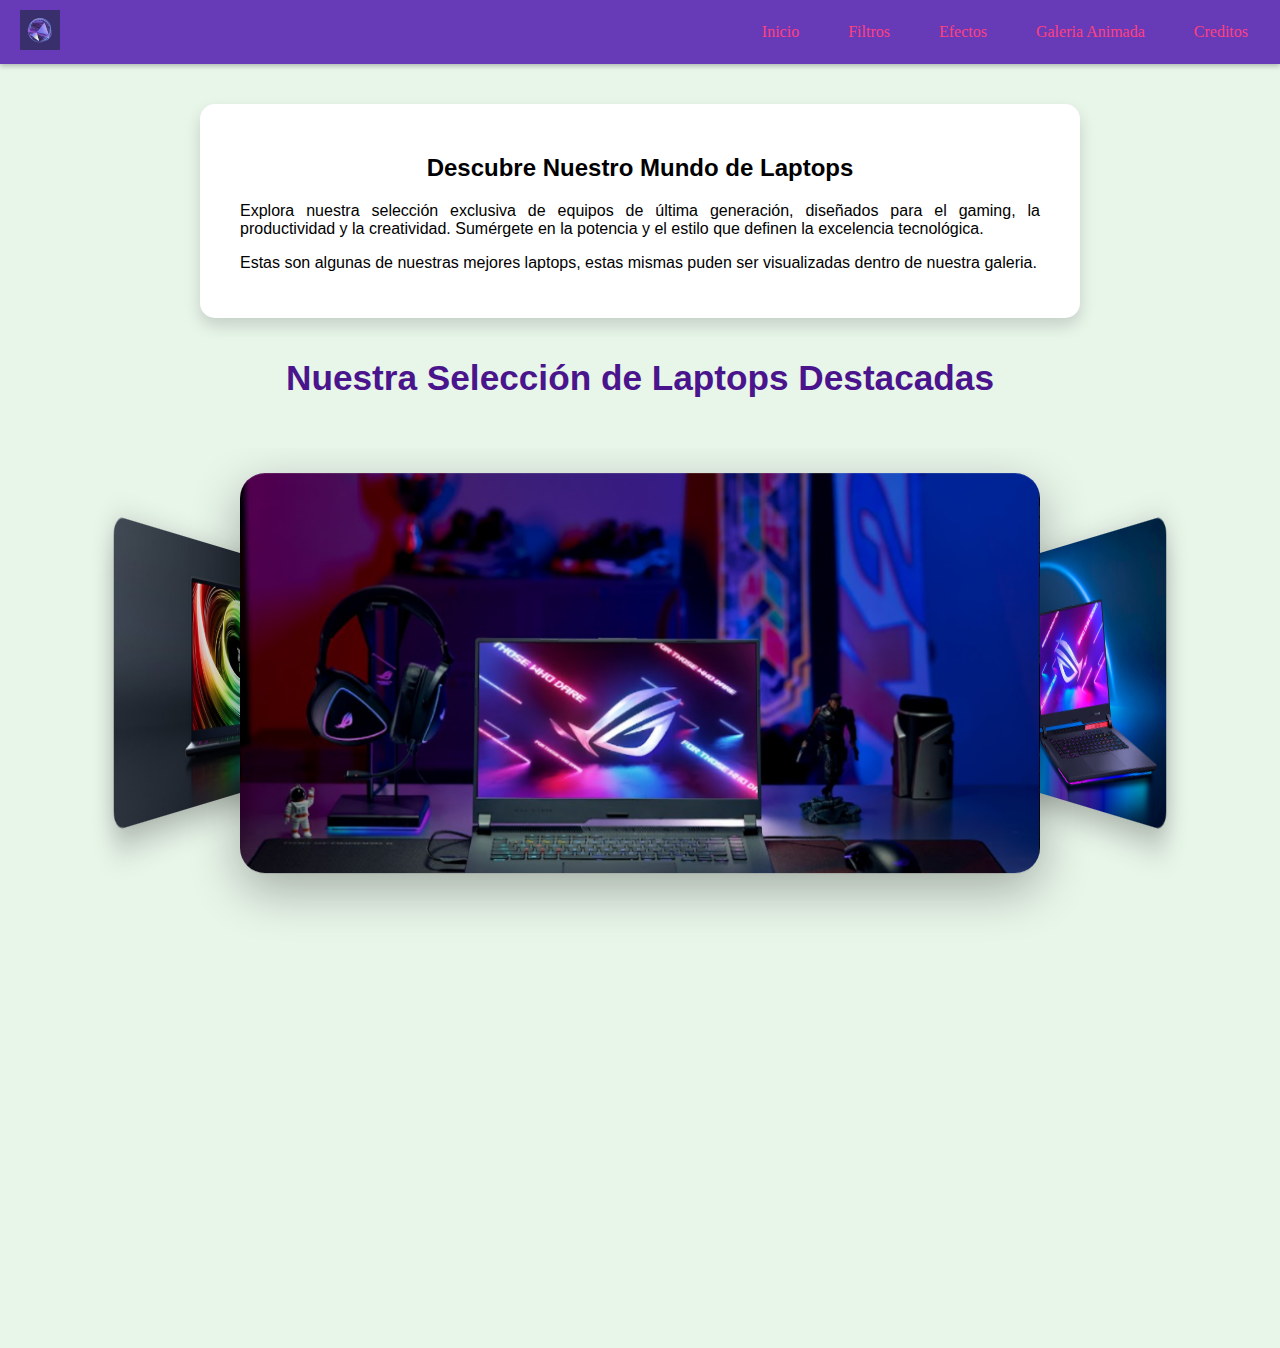
<file: index.html>
<!DOCTYPE html>
<html lang="en">
<head>
    <meta charset="UTF-8">
    <meta name="viewport" content="width=device-width, initial-scale=1.0">
    <title>Principal</title>
    <link rel="stylesheet" href="CssT1.css">
    <link rel="stylesheet" href="CssT.css">
</head>
<body>
    <nav class="navbar-logo">
    <div class="logo-container">
    <a  class="logo"><img src="Img2.jpg"></a>
</div>
      <ul class="nav-list-logo">
            <li><a href="index.html">Inicio</a></li>
            <li><a href="Filtros.html">Filtros</a></li>
            <li><a href="Efectos.html">Efectos</a></li>
            <li><a href="Galeria Animada.html">Galeria Animada</a></li>
            <li><a href="Creditos.html">Creditos</a></li>
     </ul>
    </nav>
       <div class="texto-galeria-container">
        <h2 class="texto-galeria-titulo">Descubre Nuestro Mundo de Laptops</h2>
        <p class="texto-galeria-descripcion">Explora nuestra selección exclusiva de equipos de última generación, diseñados para el gaming, la productividad y la creatividad. Sumérgete en la potencia y el estilo que definen la excelencia tecnológica.
        </p>
        <p class="texto-galeria-descripcion">Estas son algunas de nuestras mejores laptops, estas mismas puden ser visualizadas dentro de nuestra galeria.
        </p>

    </div>
    <h2 class="slider-titulo">Nuestra Selección de Laptops Destacadas</h2>
    <main class="contenido">
        <div class="slider-container">
            <div class="slider">
                 <div class="targetas">
                    <img src="I1.jpg" alt="">
                 </div>
                 <div class="targetas">
                    <img src="I2.jpg" alt="">
                 </div>
                 <div class="targetas">
                    <img src="I3.jpg" alt="">
                 </div>
                 <div class="targetas">
                    <img src="I4.jpg" alt="">
               
                 </div>
            </div>
        </div>
</main>
</body>
</html>
</file>
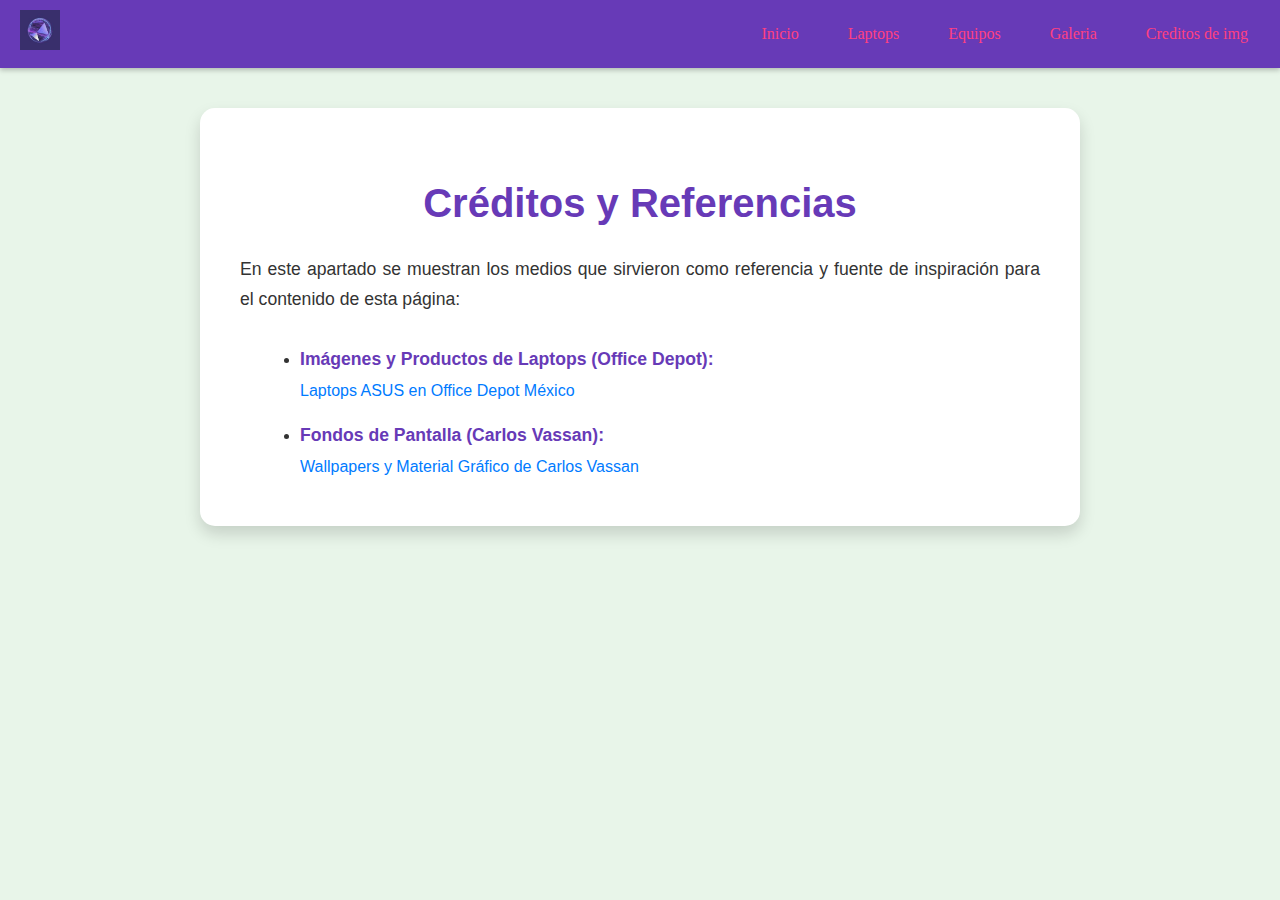
<file: Creditos.html>
<!DOCTYPE html>
<html lang="en">
<head>
    <meta charset="UTF-8">
    <meta name="viewport" content="width=device-width, initial-scale=1.0">
    <title>Creditos</title>
    <link rel="stylesheet" href="Card4.css">
    <link rel="stylesheet" href="CssT1.css">
</head>
<body>
    <nav class="navbar-logo">
        <div class="logo-container">
            <a  class="logo"><img src="Img2.jpg"></a>
        </div>
        <ul class="nav-list-logo">
            <li><a href="index.html">Inicio</a></li>
            <li><a href="Filtros.html">Laptops</a></li>
            <li><a href="Efectos.html">Equipos</a></li>
            <li><a href="Galeria Animada.html">Galeria</a></li>
            <li><a href="Creditos.html">Creditos de img</a></li>
        </ul>
    </nav>
    <div class="texto-galeria-container">
        <h2 class="texto-galeria-titulo">Créditos y Referencias</h2>
        <p class="texto-galeria-descripcion">En este apartado se muestran los medios que sirvieron como referencia y fuente de inspiración para el contenido de esta página:</p>

        <ul class="lista-creditos">
            <li>
                <p><strong>Imágenes y Productos de Laptops (Office Depot):</strong></p>
                <a href="https://www.officedepot.com.mx/officedepot/en/search/?text=asus&gad_source=1&gad_campaignid=22685458722&gbraid=0AAAAADFW8TmGBLmn9_kelNghY8bcnX7aH&gclid=CjwKCAjwx8nCBhAwEiwA_z__0x2b9zUzfYtDRm5XyRk-PargZevoILnP0Ppq1k-Z8bPQDoyPDr3cBBoCiOsQAvD_BwE" target="_blank" rel="noopener noreferrer">
                    Laptops ASUS en Office Depot México
                </a>
            </li>
            <li>
                <p><strong>Fondos de Pantalla (Carlos Vassan):</strong></p>
                <a href="https://carlosvassan.com/wallpapers/" target="_blank" rel="noopener noreferrer">
                    Wallpapers y Material Gráfico de Carlos Vassan
                </a>
            </li>
            </ul>
        </div>
</body>
</html>
</file>
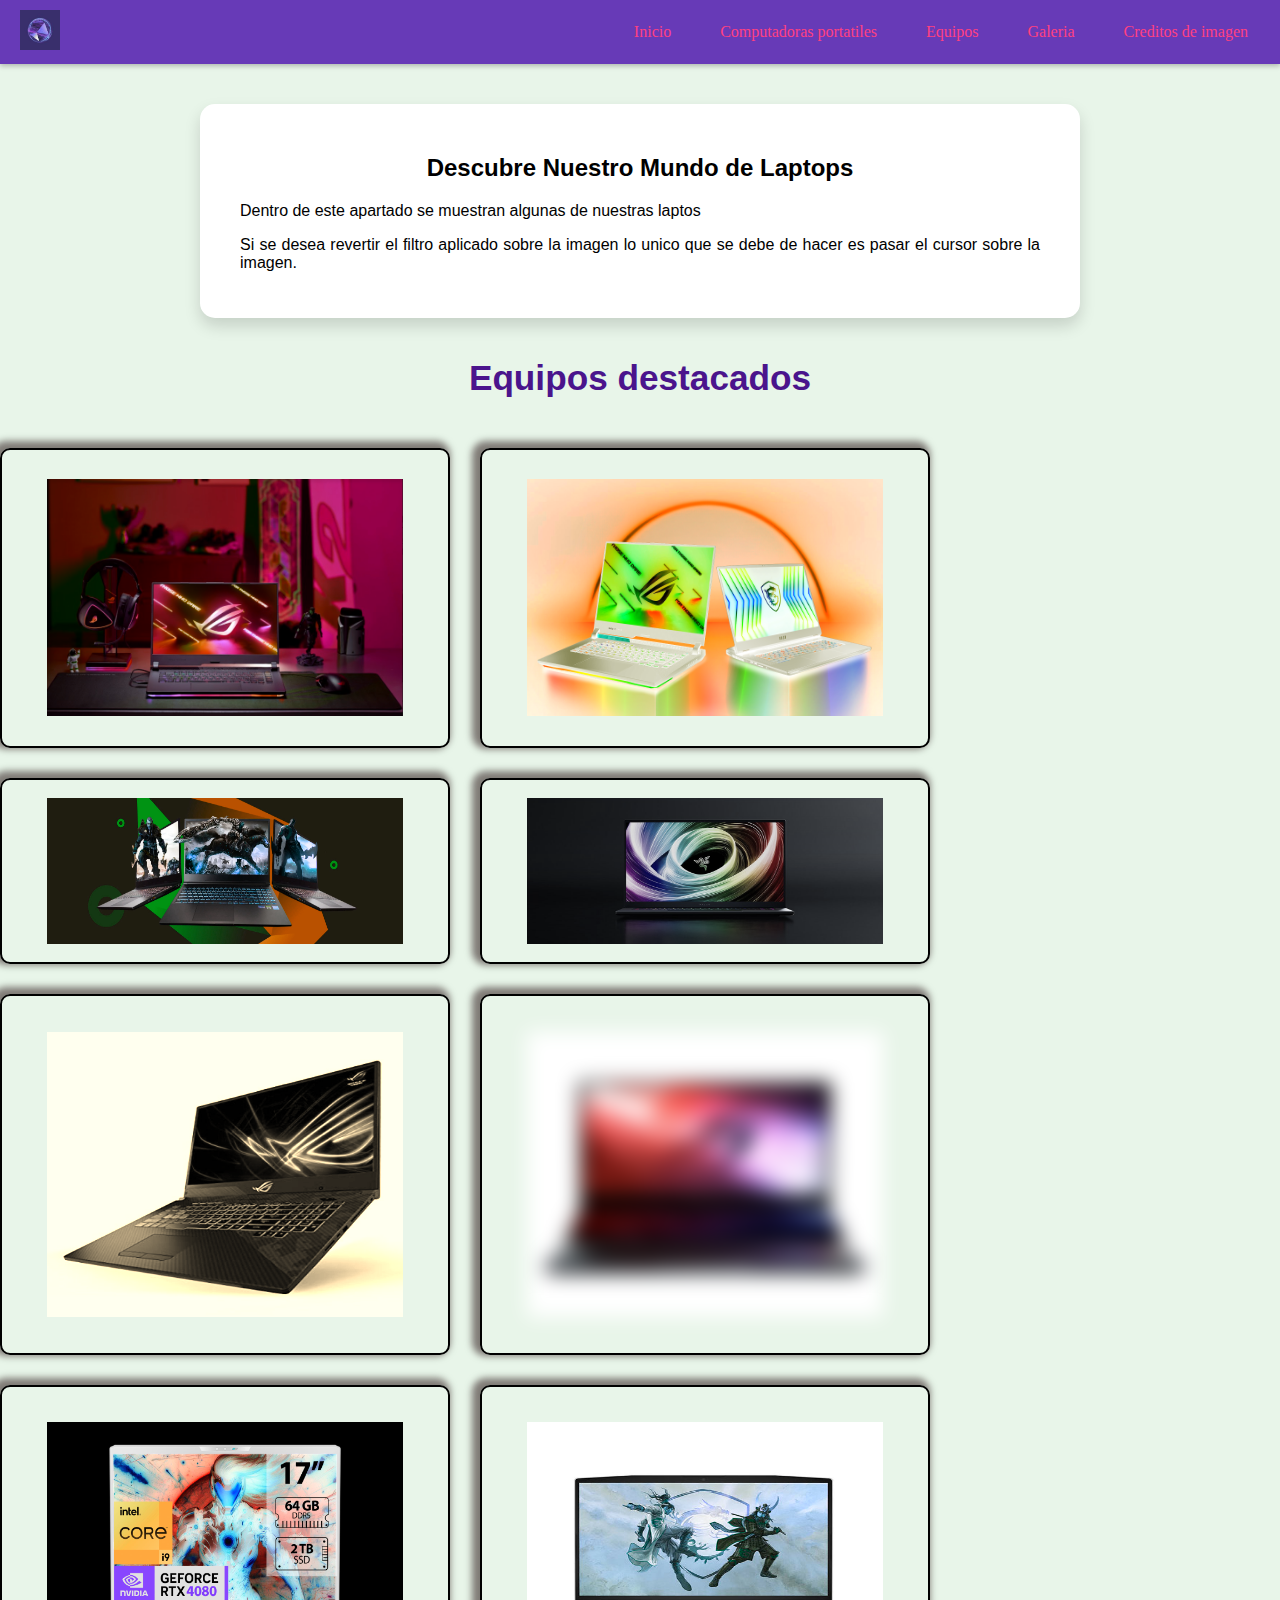
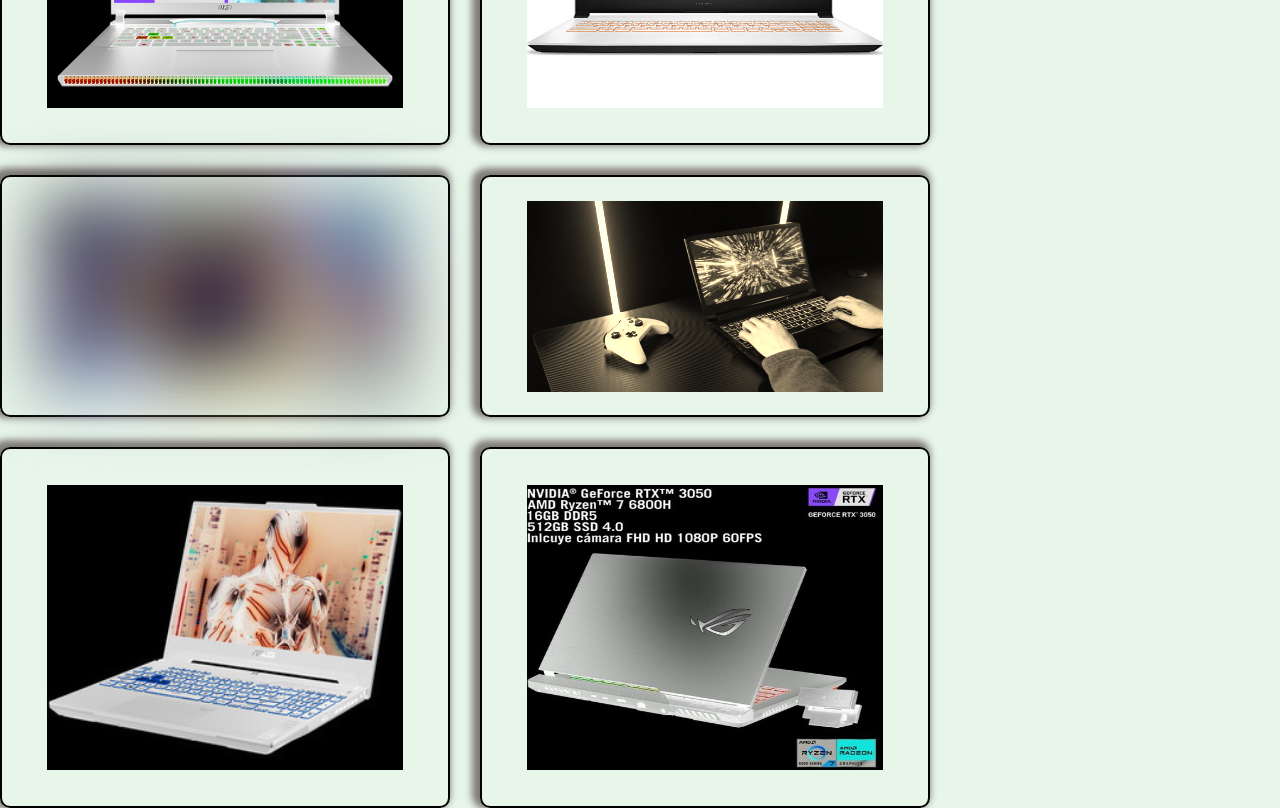
<file: Filtros.html>
<!DOCTYPE html>
<html lang="en">
<head>
    <meta charset="UTF-8">
    <meta name="viewport" content="width=device-width, initial-scale=1.0">
    <title>Equipos</title>
    <link rel="stylesheet" href="CssT1.css">
    <link rel="stylesheet" href="Card1.css">
</head>
<body>
    <nav class="navbar-logo">
    <div class="logo-container">
   <a  class="logo"><img src="Img2.jpg"></a>
</div>
      <ul class="nav-list-logo">
            <li><a href="index.html">Inicio</a></li>
            <li><a href="Filtros.html">Computadoras portatiles</a></li>
            <li><a href="Efectos.html">Equipos</a></li>
            <li><a href="Galeria Animada.html">Galeria</a></li>
            <li><a href="Creditos.html">Creditos de imagen</a></li>
     </ul>
    </nav>
       <div class="texto-galeria-container">
        <h2 class="texto-galeria-titulo">Descubre Nuestro Mundo de Laptops</h2>
        <p class="texto-galeria-descripcion">Dentro de este apartado se muestran algunas de nuestras laptos
        </p>
        <p class="texto-galeria-descripcion">Si se desea revertir el filtro aplicado sobre la imagen lo unico que se debe de hacer es pasar el cursor sobre la imagen.
        </p>

    </div>
    <h2 class="slider-titulo">Equipos destacados</h2>
    <div class="contenedor">
        <div class="item">
        <img class="card card1"  src="I1.jpg" alt="">
        </div>

        <div class="item">
        <img class="card card2" src="I2.jpg" alt="">
        </div>

        <div class="item">
        <img class="card card3" src="I3.jpg" alt="">
        </div>

        <div class="item">
        <img class="card card4" src="I4.jpg" alt="">
        </div>

        <div class="item">
        <img class="card card5" src="I5.jpg" alt="">
        </div>
    
        <div class="item">
        <img class="card card6" src="I6.jpg" alt="">
        </div>
            <div class="item">
        <img class="card card7" src="I7.jpg" alt="">
        </div>
            <div class="item">
        <img class="card card8" src="I8.jpg" alt="">
        </div>
            <div class="item">
        <img class="card card9" src="I9.jpg" alt="">
        </div>
        <div class="item">
        <img class="card card10" src="I10.jpg" alt="">
        </div>
         <div class="item">
        <img class="card card11" src="I11.jpg" alt="">
        </div>
        <div class="item">
        <img class="card card12" src="I12.jpg" alt="">
        </div>
    </div>
</body>
</html>
</file>
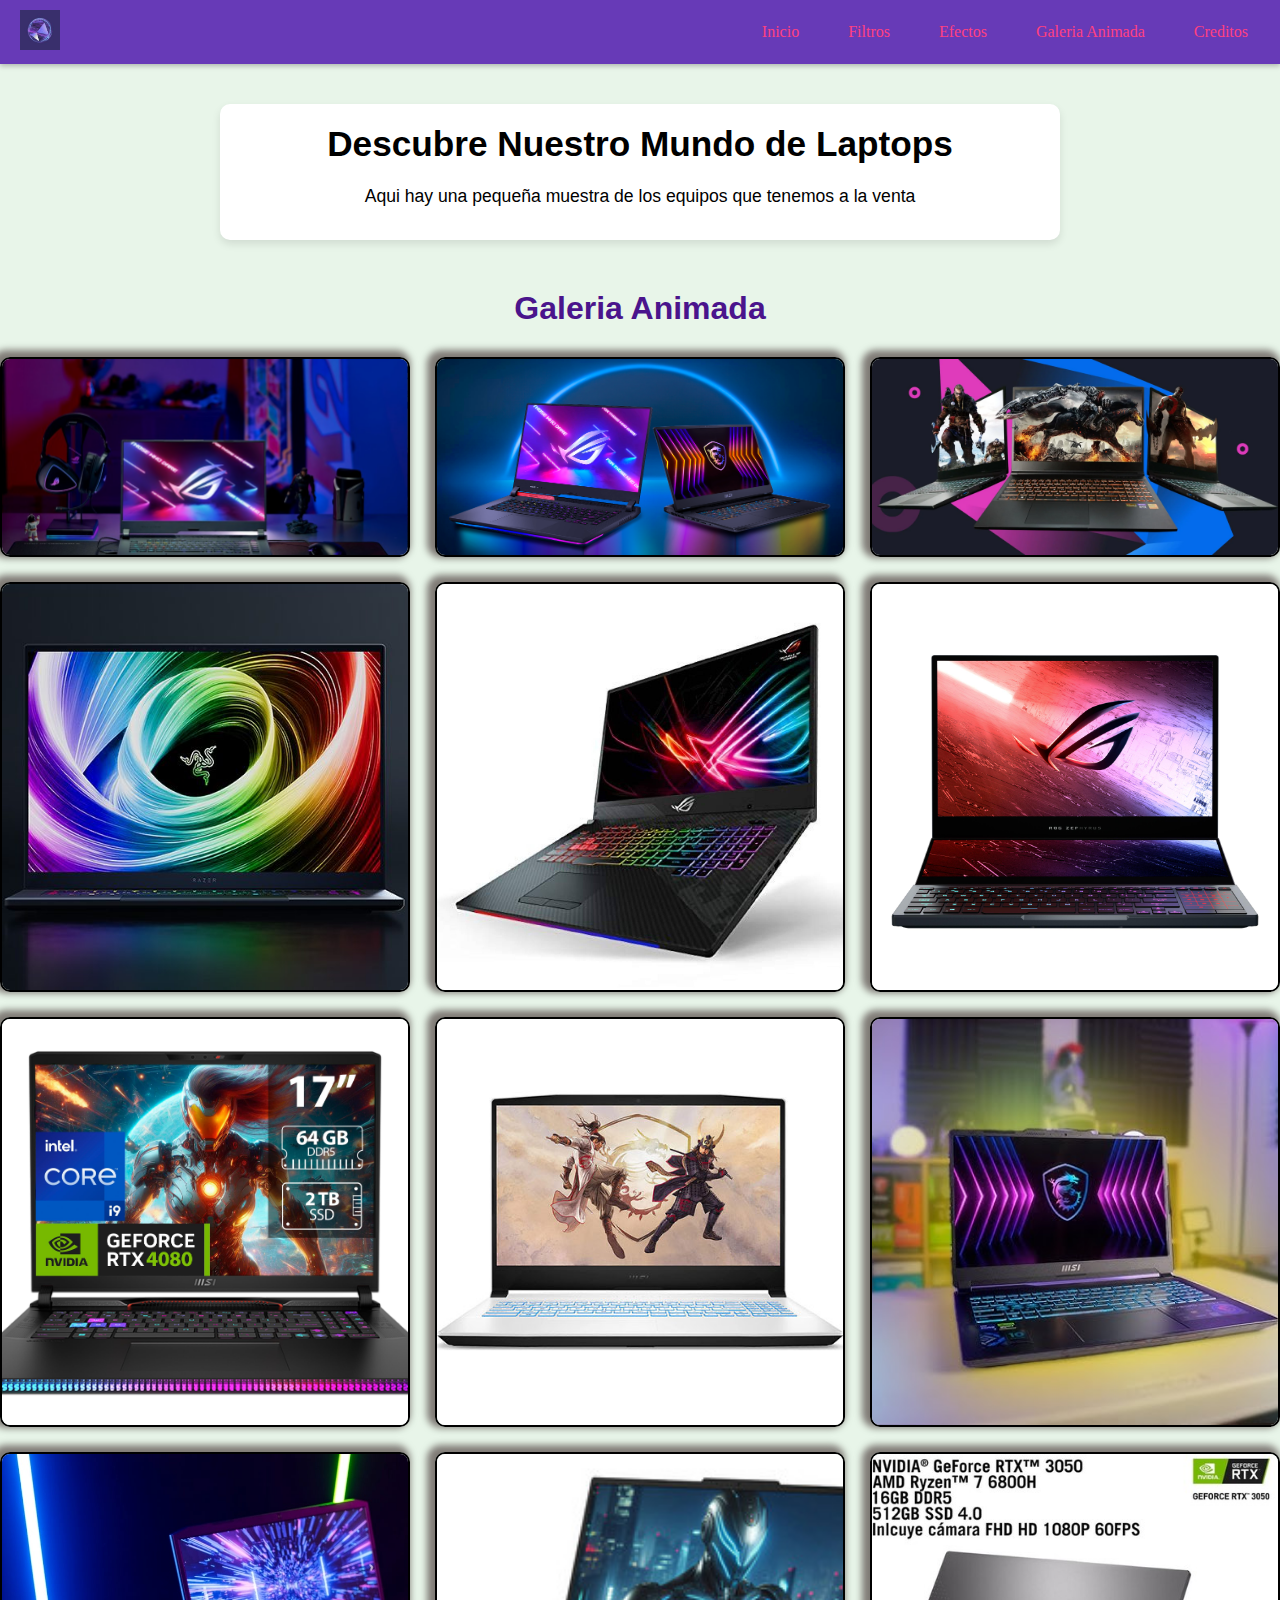
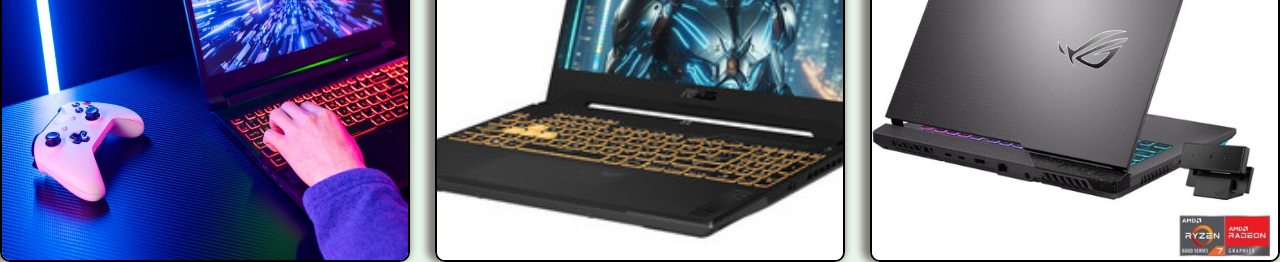
<file: Galeria Animada.html>
<!DOCTYPE html>
<html lang="en">
<head>
    <meta charset="UTF-8">
    <meta name="viewport" content="width=device-width, initial-scale=1.0">
    <title>Galeria Animada</title>
    <link rel="stylesheet" href="CssT1.css">
    <link rel="stylesheet" href="Card3.css">
</head>
<body>
    <nav class="navbar-logo">
    <div class="logo-container">
    <a  class="logo"><img src="Img2.jpg"></a>
</div>
      <ul class="nav-list-logo">
            <li><a href="index.html">Inicio</a></li>
            <li><a href="Filtros.html">Filtros</a></li>
            <li><a href="Efectos.html">Efectos</a></li>
            <li><a href="Galeria Animada.html">Galeria Animada</a></li>
            <li><a href="Creditos.html">Creditos</a></li>
     </ul>
    </nav>
       <div class="texto-galeria-container">
        <h2 class="texto-galeria-titulo">Descubre Nuestro Mundo de Laptops</h2>
        <p class="texto-galeria-descripcion">Aqui hay una pequeña muestra de los equipos que tenemos a la venta 
        </p>

    </div>
    <h2 class="slider-titulo">Galeria Animada</h2>
    <div class="contenedor">
        <div class="item">
        <img class="card card1"  src="I1.jpg" alt="">
        </div>

        <div class="item">
        <img class="card card2" src="I2.jpg" alt="">
        </div>

        <div class="item">
        <img class="card card3" src="I3.jpg" alt="">
        </div>

        <div class="item">
        <img class="card card4" src="I4.jpg" alt="">
        </div>

        <div class="item">
        <img class="card card5" src="I5.jpg" alt="">
        </div>
    
        <div class="item">
        <img class="card card6" src="I6.jpg" alt="">
        </div>
            <div class="item">
        <img class="card card7" src="I7.jpg" alt="">
        </div>
            <div class="item">
        <img class="card card8" src="I8.jpg" alt="">
        </div>
            <div class="item">
        <img class="card card9" src="I9.jpg" alt="">
        </div>
        <div class="item">
        <img class="card card10" src="I10.jpg" alt="">
        </div>
         <div class="item">
        <img class="card card11" src="I11.jpg" alt="">
        </div>
        <div class="item">
        <img class="card card12" src="I12.jpg" alt="">
        </div>
    </div>
</body>
</html>
</file>
<file: CssT1.css>
body {
margin: 0;
font-family:'Segoe UI', Tahoma, Geneva, Verdana, sans-serif;
background-color: #E8F5E9;
}

.navbar-logo {
background-color: #673AB7;
padding: 10px 20px;
display: flex;
justify-content: space-between; 
align-items: center; 
box-shadow: 0 2px 5px rgba(0, 0, 0, 0.25);
}
.logo-container .logo {
text-decoration: none;
}
.logo-container .logo img {
height: 40px;
}
.nav-list-logo {
list-style: none;
padding: 0;
margin: 0;
display: flex; 
gap: 25px; 
}
.nav-list-logo li a {
	font-family: Monaco;
text-decoration: none;
color: #FF4081;
padding: 8px 12px;
display: block;
transition: background-color 0.3s ease, color 0.3s ease;
border-radius: 4px;
}
.nav-list-logo li a:hover {
background-color: #ff4081;
color: #ffffff;
}
.texto-galeria-container h2{
    text-align: center;
}
.texto-galeria-container {
    background-color: #FFFFFF; /* Fondo blanco */
    padding: 30px 40px; /* Espaciado interno */
    margin: 40px auto 20px auto; /* MODIFICADO: Centrar y reducir el margen inferior */
    max-width: 800px; /* Ancho máximo para que el texto no sea demasiado largo en pantallas grandes */
    border: 2px solid var(--primary-color); /* Contorno/Borde de color primario */
    border-radius: 15px; /* Bordes redondeados para darle forma */
    box-shadow: 0 8px 16px rgba(0, 0, 0, 0.15); /* Sombra para darle profundidad */
    text-align: justify; /* Centrar el texto dentro del contenedor */
    transition: transform 0.3s ease, box-shadow 0.3s ease, border-color 0.3s ease; /* Transiciones para interactividad */
}
.slider-titulo {
    text-align: center; /* Centra el texto */
    margin-top: 40px; /* Margen superior para separarlo del nav */
    margin-bottom: 50px; /* Margen inferior para separarlo del carrusel */
    color: #4a148c; /* O el color de tu barra de navegación, como #673AB7 */
    font-size: 2.2em; /* Tamaño del título, ajusta si es necesario */
}
</file>
<file: CssT.css>
.contenido {
    display: flex;
    justify-content: center;
    align-items: center;
    min-height: 100vh;
    overflow: hidden;
}
.slider-container {
    position: relative;
    width: 800px;
    height: 300px;
    perspective: 1000px;
    margin-top: -450px;

}
.slider {
    position: absolute;
    width: 100%;
    height: 100%;
    transform-style: preserve-3d;
    animation: rotate 20s infinite linear;
}
.targetas {
    position: absolute;
    width: 60%;
    height: 80%;
    left: 20%;
    top: 10%;
    border-radius: 15px;
    overflow: hidden;
    cursor: pointer;
    box-shadow: 0 10px 30px rgba(0, 0, 0, 0.3);
    transition: transform 1s;
}
.targetas img {
    width: 100%;
    height: 100%;
    object-fit: cover;
}

.targetas:nth-child(1) {
    transform: rotateY(0deg) translateZ(400px);
}
.targetas:nth-child(2) {
    transform: rotateY(90deg) translateZ(400px);
}
.targetas:nth-child(3) {
    transform: rotateY(180deg) translateZ(400px);
}
.targetas:nth-child(4) {
    transform: rotateY(270deg) translateZ(400px);
}
@keyframes rotate {
    0% { transform: rotateY(0deg);
       }
    25%{transform: rotateY(90deg);
       }
    50%{transform: rotateY(180deg);
       }
    75%{transform: rotateY(270deg);
       }
    100% {transform: rotateY(360deg);
    }
}

.slider-container:hover .slider {
    animation-play-state: paused;
    /* ... Tus otras propiedades para .slider-container ... */
    margin-top: 20px; /* ¡ESTA ES LA LÍNEA CLAVE A CAMBIAR! Reduce el espacio arriba del carrusel */
    /* ... Tus otras propiedades ... */
}
.texto-galeria-container {
    /* ... Tus otras propiedades para .texto-galeria-container ... */
    margin-bottom: 20px; /* ¡ESTA ES LA LÍNEA CLAVE A CAMBIAR! Reduce el espacio debajo del texto */
    /* ... Tus otras propiedades ... */
}
</file>
<file: Card4.css>
body {
    margin: 0;
    font-family:'Segoe UI', Tahoma, Geneva, Verdana, sans-serif;
    background-color: #E8F5E9;
    color: #333;
    line-height: 1.6;
}

.navbar-logo {
    background-color: #673AB7;
    padding: 10px 20px;
    display: flex;
    justify-content: space-between;
    align-items: center;
    box-shadow: 0 2px 5px rgba(0, 0, 0, 0.25);
}
.logo-container .logo {
    text-decoration: none;
}
.logo-container .logo img {
    height: 40px;
}
.nav-list-logo {
    list-style: none;
    padding: 0;
    margin: 0;
    display: flex;
    gap: 25px;
}
.nav-list-logo li a {
    font-family: Monaco;
    text-decoration: none;
    color: #FF4081;
    padding: 8px 12px;
    display: block;
    transition: background-color 0.3s ease, color 0.3s ease;
    border-radius: 4px;
}
.nav-list-logo li a:hover {
    background-color: #ff4081;
    color: #ffffff;
}

.texto-galeria-container h2 {
    text-align: center;
    color: #673AB7;
    font-size: 2.5em;
    margin-bottom: 20px;
}
.texto-galeria-container {
    background-color: #FFFFFF;
    padding: 30px 40px;
    margin: 40px auto 20px auto;
    max-width: 1100px;
    border: 2px solid #673AB7;
    border-radius: 15px;
    box-shadow: 0 8px 16px rgba(0, 0, 0, 0.15);
    text-align: justify;
    transition: transform 0.3s ease, box-shadow 0.3s ease, border-color 0.3s ease;
}
.texto-galeria-descripcion {
    font-size: 1.1em;
    color: #333;
    margin-bottom: 15px;
    line-height: 1.7;
}

.slider-titulo {
    text-align: center;
    margin-top: 40px;
    margin-bottom: 50px;
    color: #4a148c;
    font-size: 2.2em;
    font-weight: bold;
    text-transform: uppercase;
    letter-spacing: 1.5px;
}

.lista-creditos {
    list-style: disc;
    padding-left: 20px;
    margin-top: 30px;
    text-align: left;
    max-width: 700px;
    margin-left: auto;
    margin-right: auto;
}

.lista-creditos li {
    margin-bottom: 15px;
    padding: 0;
    border: none;
    border-radius: 0;
    background-color: transparent;
    box-shadow: none;
    display: list-item;
    flex-direction: initial;
    align-items: initial;
}

.lista-creditos li p {
    font-size: 1.1em;
    font-weight: bold;
    color: #673AB7;
    margin-bottom: 5px;
    text-align: left;
}

.lista-creditos a {
    color: #007bff;
    text-decoration: none;
    font-size: 1em;
    word-wrap: break-word;
    overflow-wrap: break-word;
    display: inline-block;
    max-width: 100%;
    margin-top: 0;
    padding: 0;
    transition: color 0.3s ease, text-decoration 0.3s ease;
}

.lista-creditos a:hover {
    text-decoration: underline;
    color: #0056b3;
}
</file>
<file: Card1.css>
.contenedor{
   display: grid;
   grid-template-columns: repeat(auto-fill,450px);
   grid-template-rows: 300px;
   gap: 30px;
}

.item{
   border: 2px solid black;
   border-radius: 10px;
   box-shadow: -4px -3px 7px 4px rgba(23, 1, 3, 0.5); 
   display: flex;
   justify-content: center;
   align-items: center;
   transition: transform .7s ease-out;
}
.card{
    width: 80%;
    height: 80%;
}

.item .card1{
 filter: hue-rotate(90deg);
}
.item .card2{
 filter: invert(150%);
}
.item .card3{
filter: hue-rotate(180deg);
}
.item .card4{
 filter: saturate(.4);
}
.item .card5{
 filter: sepia(2);}
.item .card6{
 filter: blur(10px);
}
.item .card7{
 filter: invert(200%);
}
.item .card8{
 filter: hue-rotate(180deg);
}
.item .card9{
 filter: blur(35px);
}
.item .card10{
 filter: sepia(3);
}
.item .card11{
filter: invert(200%);
}
.item .card12{
filter: invert(200%);
}

.card1:hover
{
 filter: none;
}
.card2:hover
{
   filter: none;
}
.card3:hover
{
   filter: none;
}
.card4:hover
{
   filter: none;
}
.card5:hover
{
   filter: none;
}
.card6:hover
{
   filter: none;
}
.card7:hover
{
   filter: none;
}
.card8:hover
{
   filter: none;
}
.card9:hover
{
   filter: none;
}
.card10:hover
{
   filter: none;
}
.card11:hover
{
   filter: none;
}
.card12:hover
{
   filter: none;
}
</file>
<file: Card3.css>
.contenedor {
    display: grid;
    grid-template-columns: repeat(auto-fill, minmax(400px, 1fr));
    grid-template-rows: 200px;
    gap: 25px;
    margin: 0 auto;

}

.item {
    border: 2px solid black;
    border-radius: 10px;
    box-shadow: -4px -3px 7px 4px rgba(23, 1, 3, 0.5);
    transition: transform .7s ease-out;
    position: relative;
    overflow: hidden;
}

.card {
    width: 100%;
    height: 100%;
    object-fit: cover;
    display: block;
    transition: transform 0.3s ease, filter 0.3s ease;
    animation: zoomAnimation 5s infinite alternate; 
 
}

@keyframes zoomAnimation {
    0% {
        transform: scale(1);
    }
    50% {
        transform: scale(1.3); 
      border-radius: 50px; 
    }
    100% {
        transform: scale(1);
    }
}

.item:hover .card {
    animation-play-state: paused; 
    transform: scale(1.05); 
}

.texto-galeria-container {
    text-align: center;
    max-width: 800px;
    margin: 40px auto 20px auto;
    padding: 20px;
    background-color: white;
    border-radius: 10px;
    box-shadow: 0 4px 8px rgba(0, 0, 0, 0.1);
}

.texto-galeria-titulo {
    margin-top: 0;
    margin-bottom: 15px;
    font-size: 2.2em;
}

.texto-galeria-descripcion {
    margin-bottom: 10px;
    font-size: 1.1em;
    line-height: 1.6;
}

.slider-titulo {
    text-align: center;
    font-size: 2em;
    margin-top: 50px;
    margin-bottom: 30px;
}
</file>
